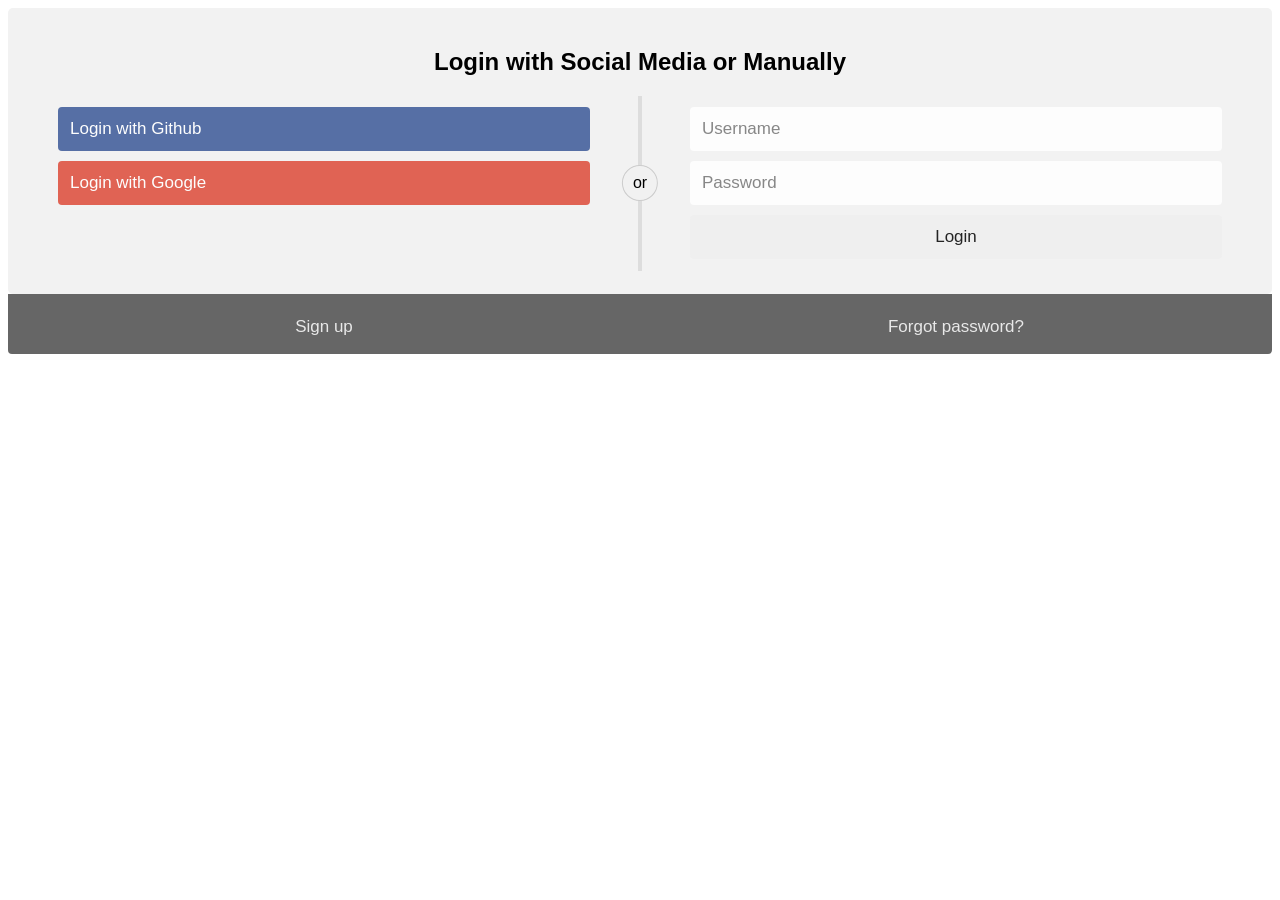
<file: index.html>
<!DOCTYPE html>
<html lang="en">
<script src="configuration.js"></script>
<head>
    <meta charset="UTF-8">
    <meta name="viewport" content="width=device-width, initial-scale=1.0">
    <link rel="stylesheet" href="login.css">
    <title>Login/Registeration</title>
</head>
<body>
      <div class="container">
        <form>
          <div class="row">
            <h2 style="text-align:center">Login with Social Media or Manually</h2>
            <div class="vl">
              <span class="vl-innertext">or</span>
            </div>
      
            <div class="col">
              <a href="#" class="fb btn">
                <i class="fa fa-facebook fa-fw"></i> Login with Github
              </a>           
              <a href="#" class="google btn">
                <i class="fa fa-google fa-fw"></i> Login with Google
              </a>
            </div>
      
            <div class="col">
              <div class="hide-md-lg">
                <p>Or sign in manually:</p>
              </div>
      
              <input type="text" id="username" placeholder="Username" required>
              <input type="password" id="password" placeholder="Password" required>
              <input type="button" onclick="login()" value="Login">
            </div>
      
          </div>
        </form>
      </div>
      
      <div class="bottom-container">
        <div class="row">
          <div class="col">
            <a href="register.html" style="color:white" class="btn">Sign up</a>
          </div>
          <div class="col">
            <a href="#" style="color:white" class="btn">Forgot password?</a>
          </div>
        </div>
      </div>

 
    
</body>
</html>
</file>
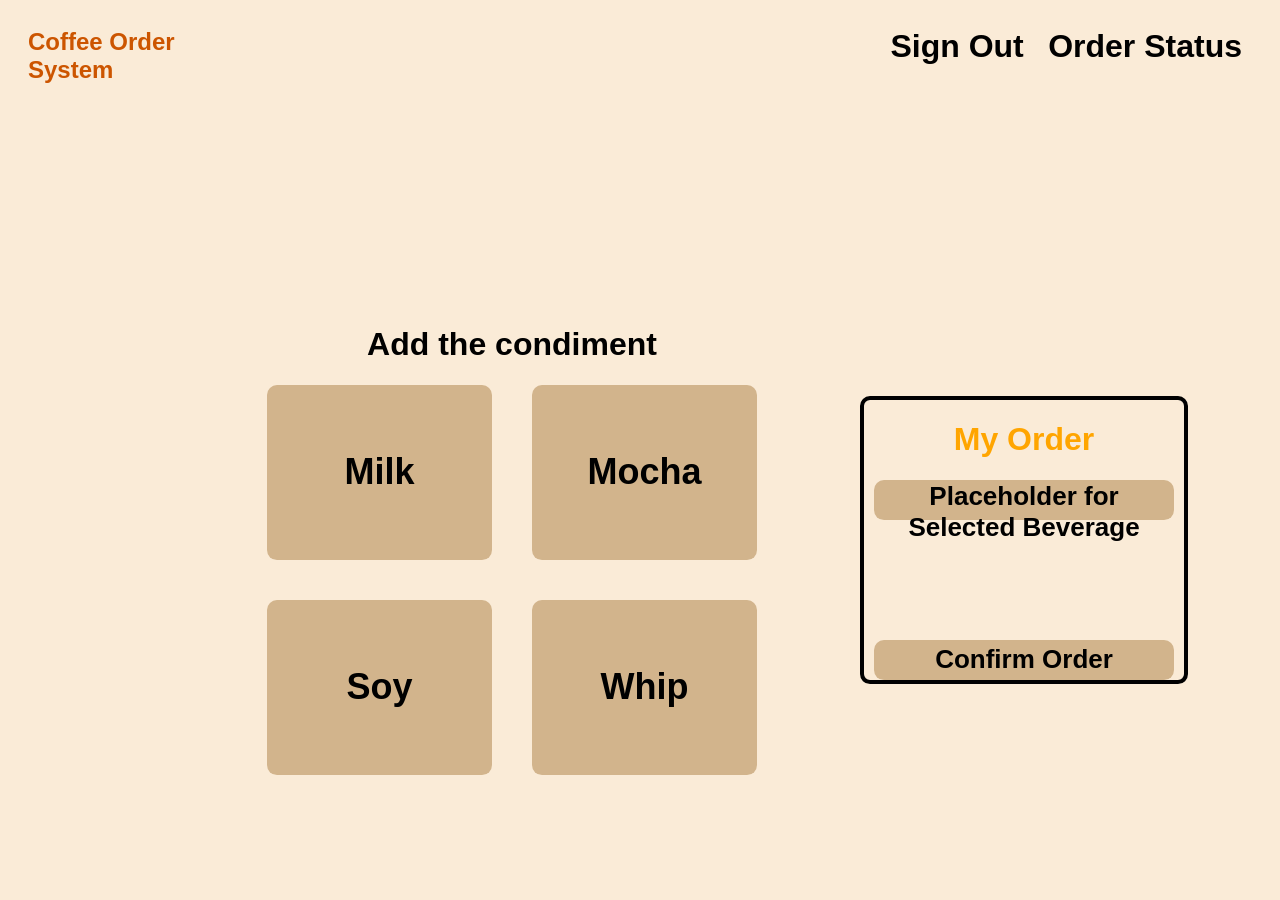
<file: condiments.html>
<!DOCTYPE html>
<html lang="en">
<head>
    <meta charset="UTF-8">
    <meta name="viewport" content="width=device-width, initial-scale=1.0">
    <title>Order</title>
    <link rel="stylesheet" href="styles.css">
    <script src="configuration.js"></script>
    <script src="script.js"></script>
</head>
<body>
    <header>
        <a href="home.html" class="siteTitle">Coffee Order System</a>
        <nav>
            <a href="login.html" onclick="removeTheToken()">Sign Out</a>
            <a href="order.html">Order Status</a>
        </nav>
    </header>
    <main>
        <div class="container2">
            <h1 class="startScrn">Add the condiment</h1> 
            <div class="orderGrid2">
                <button class="btnOrder" onclick="addCondiment('Milk')">Milk</button>
                <button class="btnOrder" onclick="addCondiment('Mocha')">Mocha</button>
                <button class="btnOrder" onclick="addCondiment('Soy')">Soy</button>
                <button class="btnOrder" onclick="addCondiment('Whip')">Whip</button>

            </div>
        </div>   
        <div class="myOrder">
            <h1 class="topDiv">My Order</h1> 
            <div class="orderGrid3">
                <button class="btnConfirm" id="selectedBeverage">Placeholder for Selected Beverage</button>
                <div id="selectedCondiments"></div>
                <button class="btnConfirm" onclick="confirmOrder()">Confirm Order</button>
            </div>
        </div>   
    </main>
</body>
</html>
</file>
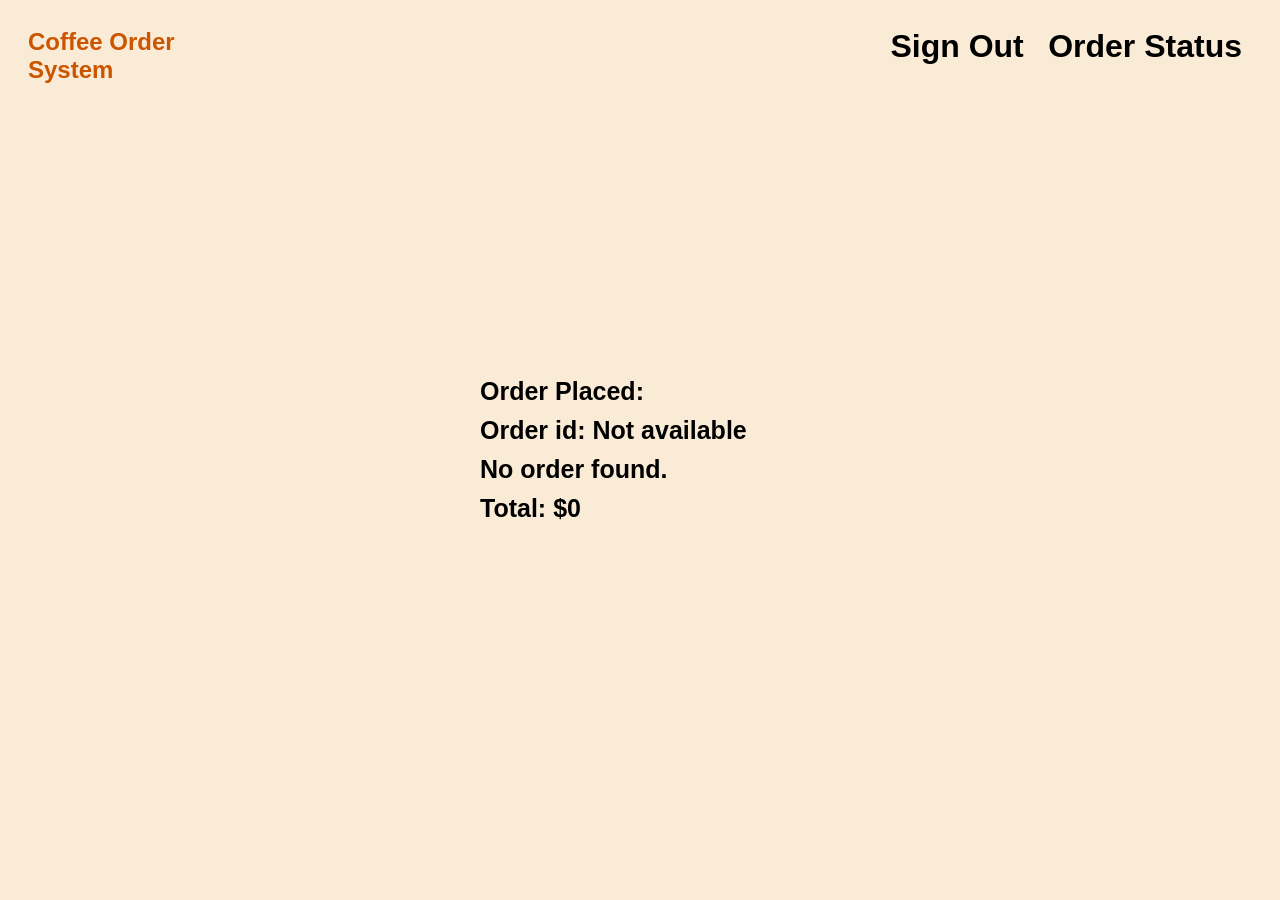
<file: finished.html>
<!DOCTYPE html>
<html lang="en">
<head>
    <meta charset="UTF-8">
    <meta name="viewport" content="width=device-width, initial-scale=1.0">
    <title>Add Guitar - Guitar Inventory Management</title>
    <link rel="stylesheet" href="styles.css">
        <script src="configuration.js"></script>
    <script src="script.js"></script>
</head>
<body>
    <header>
        <a href="home.html" class="siteTitle">Coffee Order System</a>
        <nav>
            <a href="login.html" onclick="removeTheToken()">Sign Out</a>
            <a href="order.html">Order Status</a>
        </nav>
    </header>
    <main>
        <div class="orderDetails">
            <label>Order Placed:</label>
            <label id="orderId">Order id: 24</label>
            <label id="finalOrder">Your order will appear here!</label>
            <label>Total: <span id="orderTotal">$0</span></label>
        </div>
    </main>
    <script>
        document.addEventListener('DOMContentLoaded', function() {
            if (window.location.pathname.includes('finished.html')) {
                const storedOrder = JSON.parse(sessionStorage.getItem('order'));
                if (storedOrder) {
                    document.getElementById('finalOrder').innerText = storedOrder.description;
                    document.getElementById('orderTotal').innerText = `$${storedOrder.cost}`;
                    document.getElementById('orderId').innerText = `Order id: ${storedOrder.id}`;
                } else {
                    document.getElementById('finalOrder').innerText = "No order found.";
                    document.getElementById('orderTotal').innerText = "$0";
                    document.getElementById('orderId').innerText = "Order id: Not available";
                }
            }
        });
    </script>
</body>

</html>
</file>
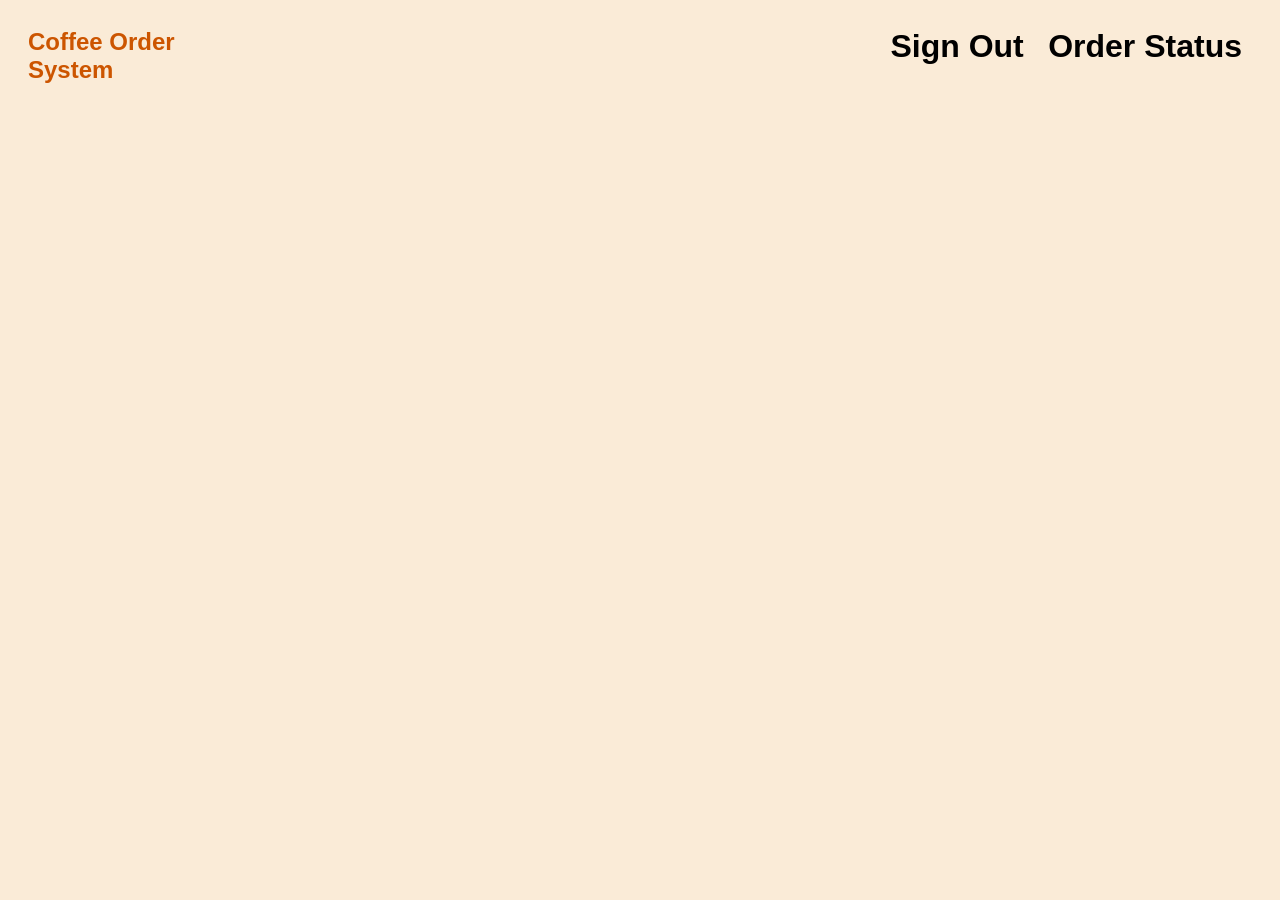
<file: order.html>
<!DOCTYPE html>
<html lang="en">
<head>
    <meta charset="UTF-8">
    <meta name="viewport" content="width=device-width, initial-scale=1.0">
    <title>Add Guitar - Guitar Inventory Management</title>
    <link rel="stylesheet" href="styles.css">
    <script src="configuration.js"></script>
    <script src="script.js"></script>
</head>
<body>
    <header>
        <a href="home.html" class="siteTitle">Coffee Order System</a>
        <nav>
            <a href="login.html" onclick="removeTheToken()">Sign Out</a>
            <a href="order.html">Order Status</a>
        </nav>
    </header>
    <main>
        <div id="ordersContainer"></div>
    </main>
</body>

</html>
</file>
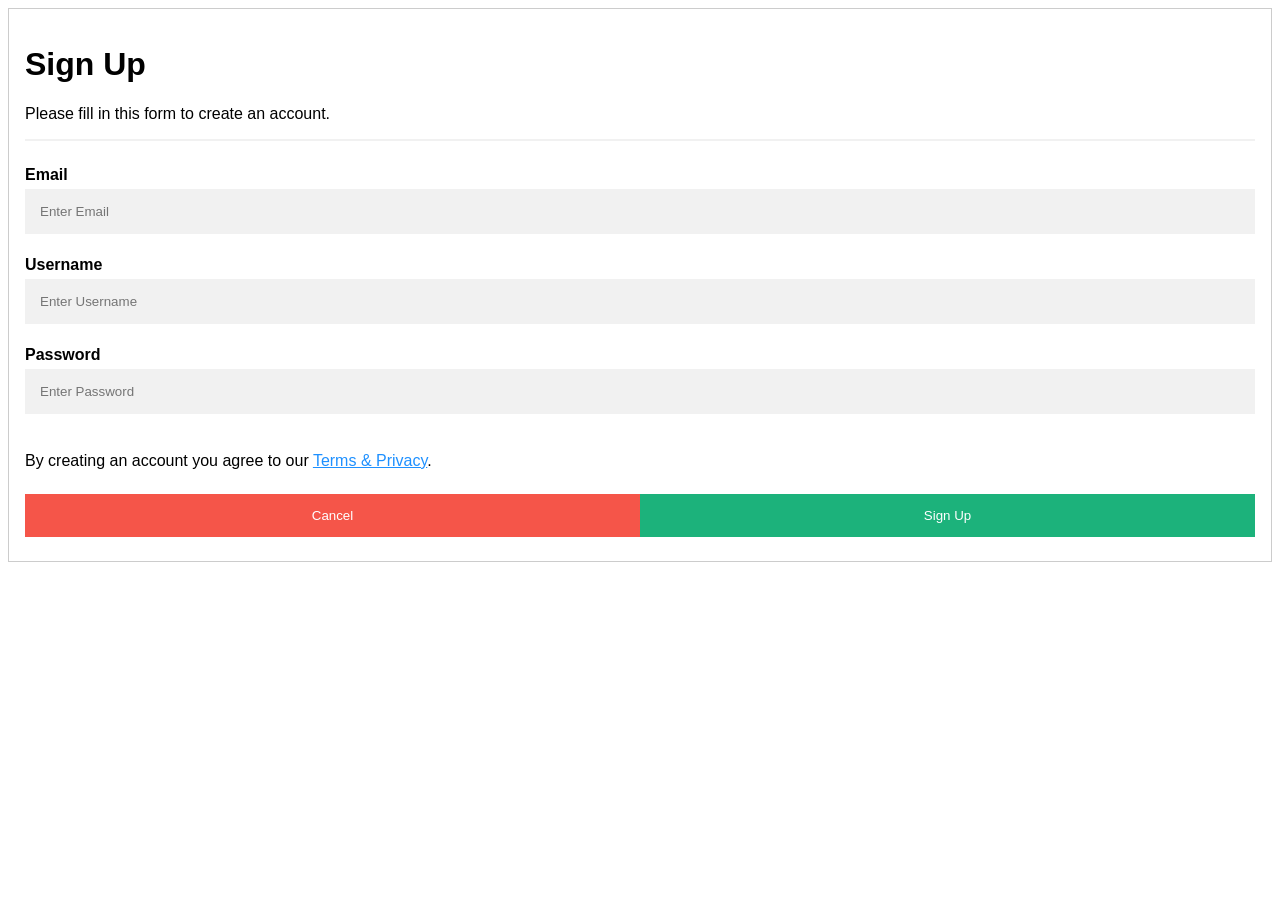
<file: register.html>
<!DOCTYPE html>
<html>
    <head>
        <meta charset="UTF-8">
        <meta name="viewport" content="width=device-width, initial-scale=1.0">
        <link rel="stylesheet" href="register.css">
        <title>Registeration</title>
    </head>
<body>


<form  style="border:1px solid #ccc">
  <div class="container">
    <h1>Sign Up</h1>
    <p>Please fill in this form to create an account.</p>
    <hr>

    <label for="email"><b>Email</b></label>
    <input type="text" placeholder="Enter Email" id="email" required>

    <label for="username"><b>Username</b></label>
    <input type="text"  placeholder="Enter Username" id="username" required>

    <label for="password"><b>Password</b></label>
    <input type="password" placeholder="Enter Password" id="password" required>
    
      
    <p>By creating an account you agree to our <a href="#" style="color:dodgerblue">Terms & Privacy</a>.</p>

    <div class="clearfix">
      <button type="button" class="cancelbtn">Cancel</button>
      <button type="button" onclick="signup()" class="signupbtn">Sign Up</button>
    </div>
  </div>
</form>
<script src="configuration.js"></script>
<script src="register.js"></script>
</body>
</html>
</file>
<file: login.css>
body {
  font-family: Arial, Helvetica, sans-serif;
}

* {
  box-sizing: border-box;
}

/* style the container */
.container {
  position: relative;
  border-radius: 5px;
  background-color: #f2f2f2;
  padding: 20px 0 30px 0;
} 

/* style inputs and link buttons */
input,
.btn {
  width: 100%;
  padding: 12px;
  border: none;
  border-radius: 4px;
  margin: 5px 0;
  opacity: 0.85;
  display: inline-block;
  font-size: 17px;
  line-height: 20px;
  text-decoration: none; /* remove underline from anchors */
}

input:hover,
.btn:hover {
  opacity: 1;
}

/* add appropriate colors to fb, twitter and google buttons */
.fb {
  background-color: #3B5998;
  color: white;
}

.twitter {
  background-color: #55ACEE;
  color: white;
}

.google {
  background-color: #dd4b39;
  color: white;
}

/* style the submit button */
input[type=submit] {
  background-color: #04AA6D;
  color: white;
  cursor: pointer;
}

input[type=submit]:hover {
  background-color: #45a049;
}

/* Two-column layout */
.col {
  float: left;
  width: 50%;
  margin: auto;
  padding: 0 50px;
  margin-top: 6px;
}

/* Clear floats after the columns */
.row:after {
  content: "";
  display: table;
  clear: both;
}

/* vertical line */
.vl {
  position: absolute;
  left: 50%;
  transform: translate(-50%);
  border: 2px solid #ddd;
  height: 175px;
}

/* text inside the vertical line */
.vl-innertext {
  position: absolute;
  top: 50%;
  transform: translate(-50%, -50%);
  background-color: #f1f1f1;
  border: 1px solid #ccc;
  border-radius: 50%;
  padding: 8px 10px;
}

/* hide some text on medium and large screens */
.hide-md-lg {
  display: none;
}

/* bottom container */
.bottom-container {
  text-align: center;
  background-color: #666;
  border-radius: 0px 0px 4px 4px;
}

/* Responsive layout - when the screen is less than 650px wide, make the two columns stack on top of each other instead of next to each other */
@media screen and (max-width: 650px) {
  .col {
    width: 100%;
    margin-top: 0;
  }
  /* hide the vertical line */
  .vl {
    display: none;
  }
  /* show the hidden text on small screens */
  .hide-md-lg {
    display: block;
    text-align: center;
  }
}
</file>
<file: styles.css>
body {
    font-family: Arial, sans-serif;
    background-color:antiquewhite;
}

header {
    display: flex;
    justify-content: space-between;
    padding: 20px;
}

.btn {
    position: absolute;
    top: 50%;
    left: 50%;
    transform: translate(-50%, -50%);
    height: 200px;
    width: 500px;
    border-radius: 10px;
    border-width: 0;
    border-color: tan;
    font-size: 36px;
    font-weight: 600;
    background-color: tan;
    color: black;
}

.beverages{
    position: absolute;
    top: 50%;
    left: 50%;
    transform: translate(-50%, -50%);
    display: flex;
    justify-content: center;
    align-items: center;
    flex-direction: column;
}

.container2{
    position: absolute;
    top: 60%;
    left: 40%;
    transform: translate(-50%, -50%);
    display: flex;
    justify-content: center;
    align-items: center;
    flex-direction: column;
}

.myOrder{
    position: absolute;
    top: 60%;
    left: 80%;
    width: 25%;
    transform: translate(-50%, -50%);
    display: flex;
    justify-content: center;
    align-items: center;
    flex-direction: column;
    border-radius: 10px;
    border: 4px solid black;
}

.myOrder .bvgText{
    width: 100%;
    text-align: center;
}

.bvgText{
    margin-right: 100px;
}

.orderGrid{
    display: grid;
    grid-template-columns: 1fr 1fr;
    grid-gap: 100px;
}

.btnStart{
    height: 175px;
    width: 400px;
    border-radius: 10px;
    border-width: 0;
    border-color: tan;
    font-size: 36px;
    font-weight: 600;
    background-color: tan;
    color: black; 
}

.btnOrder{
    height: 175px;
    width: 225px;
    border-radius: 10px;
    border-width: 0;
    border-color: tan;
    font-size: 36px;
    font-weight: 600;
    background-color: tan;
    color: black; 
}

.btnConfirm{
    height: 40px;
    width: 300px;
    border-radius: 10px;
    border-width: 0;
    border-color: tan;
    font-size: 26px;
    font-weight: 600;
    background-color: tan;
    color: black; 
}

.topDiv{
    color: orange;
}

.orderGrid2{
    display: grid;
    grid-template-columns: 1fr 1fr;
    grid-gap: 40px;
}

.orderGrid3{
    display: grid;
    grid-template-columns: 1fr;
    grid-gap: 60px;
}

.btnText{
    text-decoration: none;
    color: black;
}

nav a {
    margin: 5px 10px;
    text-decoration: none;
    color: black;
    font-size: xx-large;
    font-weight: 600;
}

.siteTitle {
    font-size: extra-large;
    font-weight: bold;
    color: #CC5500;
    font-size: 24px;
    width: 15%;
    text-decoration: none;
}   
 
.centered-large-image {
    display: block;
    margin: 0 auto;
    width: 80%;
    max-width: 600px; 
}

main {
    padding: 20px;
    margin: 0px auto;
    display: block;
    width: 80%;
}

form label {
    display: inline-block;
    font-weight: bold;
    font-size: large;
    margin: 10px 10px 10px 0;
    text-align: right;
    width: 20%;
}
form input{
    display: inline-block;
    margin: 10px 0px;
    width: 75%;
    height: 30px;
    background-color: antiquewhite;
    border: 1px solid black;
    border-radius: 3px;
}

form button {
    margin: 0px auto;
    padding: 10px;
    font-size: large;
    font-weight: bold;
    background-color: tan;
    border:none;
    border-radius: 5px;
}

.btnSelected {
    background-color: #8B4513; 
}

.orderDetails {
    position: absolute;
    top: 50%;
    left: 50%;
    width: 25%;
    transform: translate(-50%, -50%);
    display: flex;
    flex-direction: column;
    align-items: flex-start;
    justify-content: center;
    width: 100;
    margin: 40 auto; 
}

.orderDetails label {
    display: block;
    margin: 5px 0;
    color: black;
    font-size: 25px;
    font-weight: 600;
}
#selectedCondiments label {
  display: block; 
  width: 300px;
  margin: 0 auto 10px;
  border-radius: 10px; 
  background-color: tan;
  color: black;
  font-size: 26px;
  font-weight: 600;
  text-align: center;
}
</file>
<file: register.css>
body {font-family: Arial, Helvetica, sans-serif;}
* {box-sizing: border-box}

/* Full-width input fields */
input[type=text], input[type=password] {
  width: 100%;
  padding: 15px;
  margin: 5px 0 22px 0;
  display: inline-block;
  border: none;
  background: #f1f1f1;
}

input[type=text]:focus, input[type=password]:focus {
  background-color: #ddd;
  outline: none;
}

hr {
  border: 1px solid #f1f1f1;
  margin-bottom: 25px;
}

/* Set a style for all buttons */
button {
  background-color: #04AA6D;
  color: white;
  padding: 14px 20px;
  margin: 8px 0;
  border: none;
  cursor: pointer;
  width: 100%;
  opacity: 0.9;
}

button:hover {
  opacity:1;
}

/* Extra styles for the cancel button */
.cancelbtn {
  padding: 14px 20px;
  background-color: #f44336;
}

/* Float cancel and signup buttons and add an equal width */
.cancelbtn, .signupbtn {
  float: left;
  width: 50%;
}

/* Add padding to container elements */
.container {
  padding: 16px;
}

/* Clear floats */
.clearfix::after {
  content: "";
  clear: both;
  display: table;
}

/* Change styles for cancel button and signup button on extra small screens */
@media screen and (max-width: 300px) {
  .cancelbtn, .signupbtn {
     width: 100%;
  }
}
</file>
